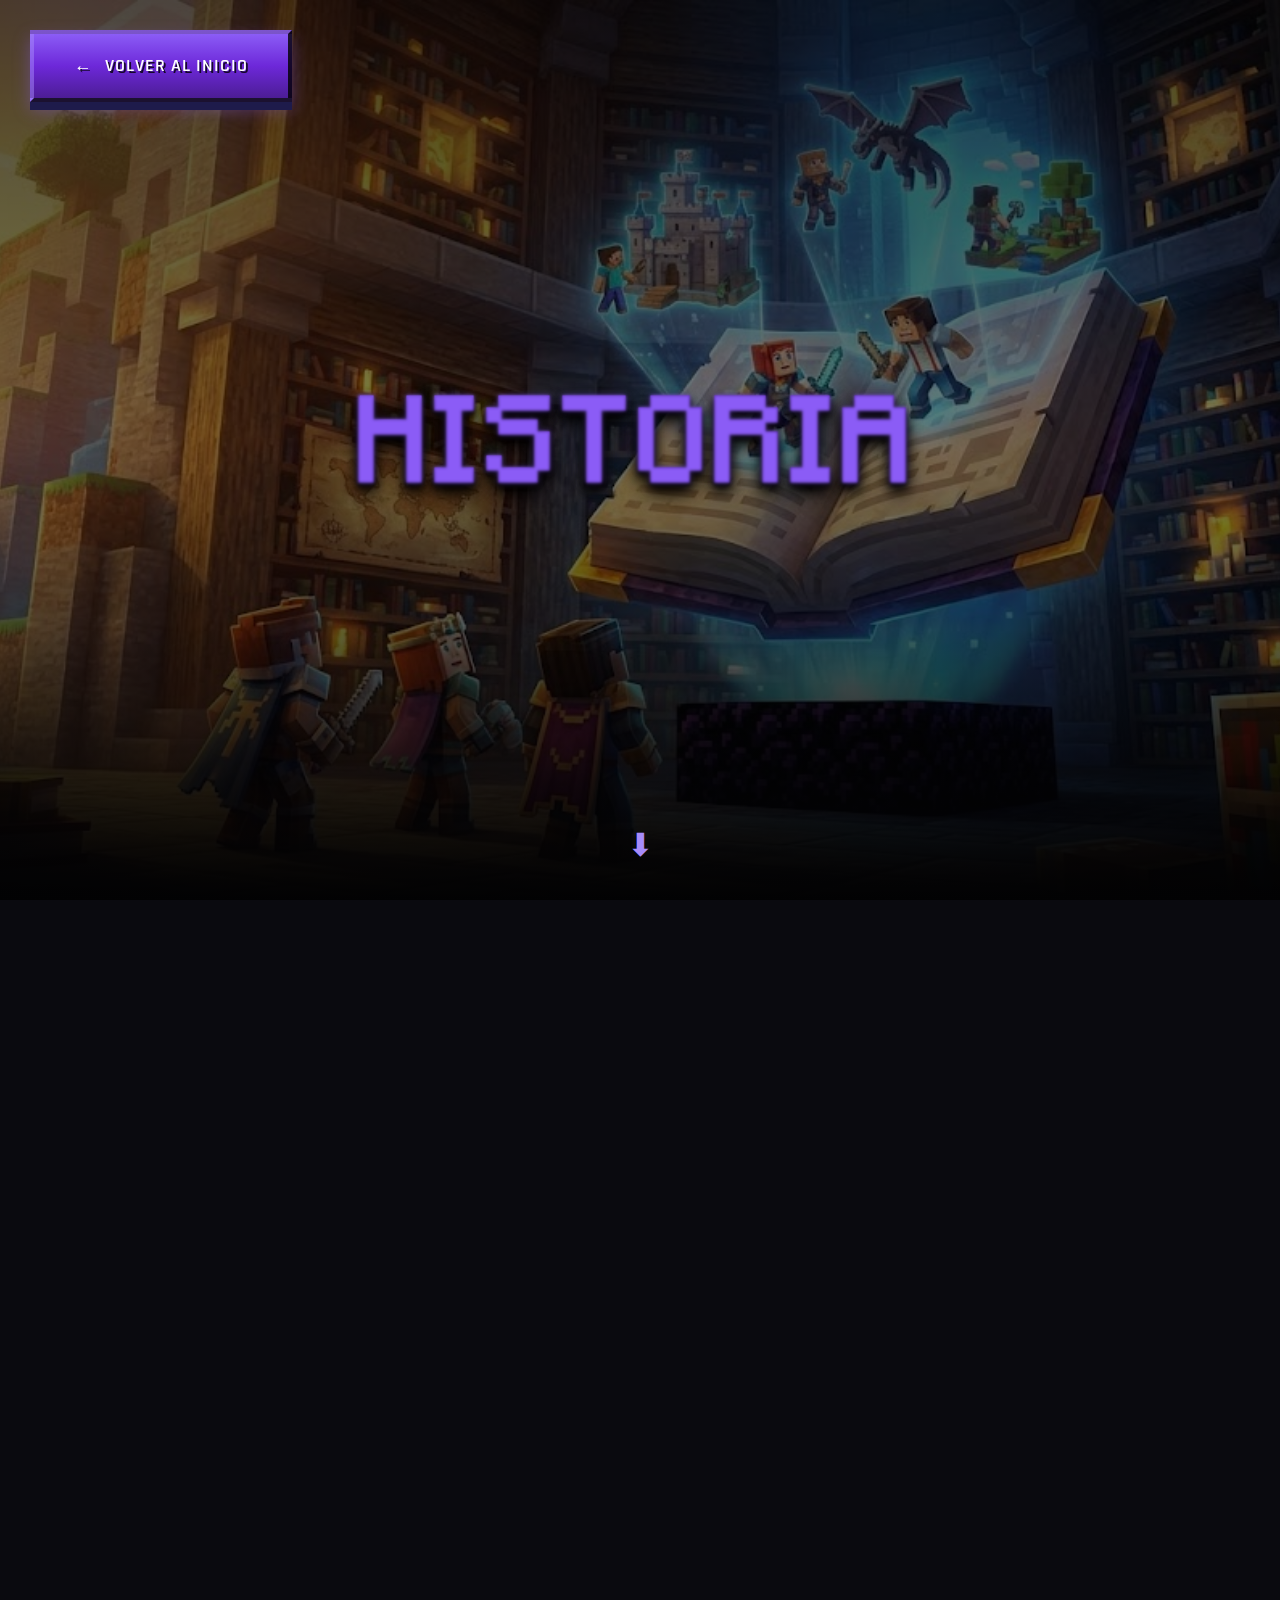
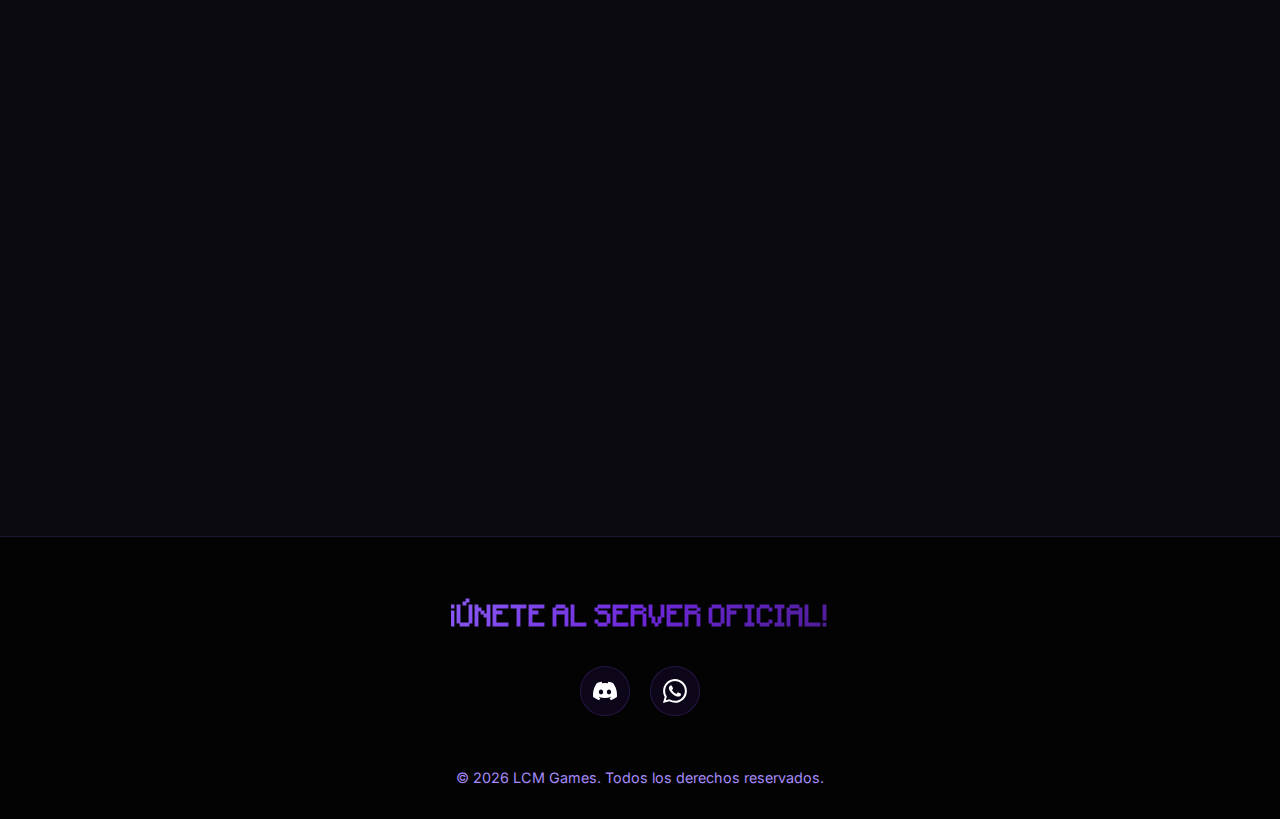
<file: historia.html>
<!DOCTYPE html>
<html lang="es">

<head>
    <meta charset="UTF-8">
    <meta name="viewport" content="width=device-width, initial-scale=1.0">
    <meta name="description"
        content="Historia de ARQUILAND - Descubre la épica historia de nuestro servidor de Minecraft">
    <title>Historia | ARQUILAND</title>
    <link rel="preconnect" href="https://fonts.googleapis.com">
    <link rel="preconnect" href="https://fonts.gstatic.com" crossorigin>
    <link
        href="https://fonts.googleapis.com/css2?family=Inter:wght@300;400;600;700;900&family=Rajdhani:wght@500;600;700&display=swap"
        rel="stylesheet">
    <link rel="stylesheet" href="assets/css/styles.css">
    <link rel="stylesheet" href="assets/css/carousel.css">
    <link rel="shortcut icon" href="favicon.ico" type="image/x-icon">
</head>

<body class="historia">
    <div class="animated-background"></div>

    <!-- Back Button -->
    <div class="back-button">
        <a href="index.html" class="btn-primary">
            <span>←</span>
            <span>Volver al Inicio</span>
        </a>
    </div>

    <!-- Hero Section -->
    <section class="hero">
        <div class="hero-background"></div>
        <div class="hero-content">
            <h1 class="hero-title">HISTORIA</h1>
        </div>
        <div class="scroll-indicator"></div>
    </section>

    <!-- Content Section -->
    <section id="historia-content">
        <div class="container">
            <div class="glass-card content-section">
                <h2 class="content-subtitle">Momentos destacados de ARQUILAND</h2>

                <!-- Carrusel de Imágenes -->
                <div class="carousel-container">
                    <div class="carousel-wrapper">
                        <!-- Slides del Carrusel -->
                        <div class="carousel-slides">

                            <!-- SLIDE 1 - EDITA AQUÍ -->
                            <div class="carousel-slide active">
                                <div class="carousel-image">
                                    <!-- IMAGEN 1: Reemplaza 'assets/img/historia1.jpg' con tu imagen -->
                                    <img src="assets/img/historia1.jpg" alt="Los Inicios">
                                </div>
                                <div class="carousel-text">
                                    <h3 class="carousel-title">Los Inicios</h3>
                                    <p class="carousel-description">
                                        <!-- TEXTO 1: Describe los inicios de ARQUILAND -->
                                        De una idea entre amigos a un mundo sin límites. Lo que comenzó como una simple
                                        charla entre amigos,
                                        ha evolucionado en algo mucho más grande. Arquiland no es solo un servidor de
                                        Minecraft; es un
                                        refugio para los que buscan la esencia pura del juego.
                                    </p>
                                </div>
                            </div>

                            <!-- SLIDE 2 - EDITA AQUÍ -->
                            <div class="carousel-slide">
                                <div class="carousel-image">
                                    <!-- IMAGEN 2: Reemplaza 'assets/img/historia2.jpg' con tu imagen -->
                                    <img src="assets/img/historia2.jpg" alt="Temporada 1">
                                </div>
                                <div class="carousel-text">
                                    <h3 class="carousel-title">Temporada 1: El Comienzo</h3>
                                    <p class="carousel-description">
                                        <!-- TEXTO 2: Describe la primera temporada -->
                                        La primera temporada de ARQUILAND marcó el inicio de una gran aventura.
                                        Los jugadores construyeron ciudades épicas, formaron alianzas y crearon
                                        historias
                                        que quedarán en la memoria del servidor para siempre.
                                    </p>
                                </div>
                            </div>

                            <!-- SLIDE 3 - EDITA AQUÍ -->
                            <div class="carousel-slide">
                                <div class="carousel-image">
                                    <!-- IMAGEN 3: Reemplaza 'assets/img/historia3.jpg' con tu imagen -->
                                    <img src="assets/img/historia3.jpg" alt="Momentos Épicos">
                                </div>
                                <div class="carousel-text">
                                    <h3 class="carousel-title">Momentos Épicos</h3>
                                    <p class="carousel-description">
                                        <!-- TEXTO 3: Describe momentos memorables -->
                                        El Gran Juicio, eventos especiales, construcciones y destrucciones monumentales
                                        hicieron de ARQUILAND un servidor único. Cada momento fue una nueva historia
                                        que los jugadores compartieron juntos.
                                    </p>
                                </div>
                            </div>

                            <!-- SLIDE 4 - EDITA AQUÍ (OPCIONAL - PUEDES AGREGAR MÁS SLIDES) -->
                            <div class="carousel-slide">
                                <div class="carousel-image">
                                    <!-- IMAGEN 4: Reemplaza 'assets/img/historia4.jpg' con tu imagen -->
                                    <img src="assets/img/historia4.jpg" alt="Temporada 2">
                                </div>
                                <div class="carousel-text">
                                    <h3 class="carousel-title">Temporada 2: El Regreso</h3>
                                    <p class="carousel-description">
                                        <!-- TEXTO 4: Describe la nueva temporada -->
                                        ARQUILAND ha regresado más fuerte que nunca. La Temporada 2 trae nuevas
                                        aventuras, nuevos desafíos y la oportunidad de crear recuerdos inolvidables
                                        en un servidor renovado.
                                    </p>
                                </div>
                            </div>

                        </div>

                        <!-- Botones de Navegación -->
                        <button class="carousel-btn carousel-btn-prev" aria-label="Anterior">
                            <svg width="24" height="24" viewBox="0 0 24 24" fill="currentColor">
                                <rect x="14" y="6" width="2" height="2" />
                                <rect x="12" y="8" width="2" height="2" />
                                <rect x="10" y="10" width="2" height="2" />
                                <rect x="12" y="12" width="2" height="2" />
                                <rect x="14" y="14" width="2" height="2" />
                            </svg>
                        </button>
                        <button class="carousel-btn carousel-btn-next" aria-label="Siguiente">
                            <svg width="24" height="24" viewBox="0 0 24 24" fill="currentColor">
                                <rect x="10" y="6" width="2" height="2" />
                                <rect x="12" y="8" width="2" height="2" />
                                <rect x="14" y="10" width="2" height="2" />
                                <rect x="12" y="12" width="2" height="2" />
                                <rect x="10" y="14" width="2" height="2" />
                            </svg>
                        </button>
                    </div>

                    <!-- Indicadores (Dots) -->
                    <div class="carousel-indicators">
                        <!-- Los indicadores se generan automáticamente con JavaScript -->
                    </div>
                </div>

            </div>
        </div>
    </section>

    <!-- Footer -->
    <footer>
        <div class="container">
            <div class="footer-content">
                <h3
                    style="font-family: 'Minecraftia', cursive; font-size: 1.5rem; background: var(--primary-gradient); -webkit-background-clip: text; -webkit-text-fill-color: transparent;">
                    ¡ÚNETE AL SERVER OFICIAL!
                </h3>
                <div class="social-links">
                    <a href="https://discord.gg/JsczsnRvwN" target="_blank" class="social-link" title="Discord"
                        aria-label="Discord">
                        <svg xmlns="http://www.w3.org/2000/svg" width="24" height="24" fill="currentColor"
                            viewBox="0 0 16 16">
                            <path
                                d="M13.545 2.907a13.227 13.227 0 0 0-3.257-1.011.05.05 0 0 0-.052.025c-.141.25-.297.577-.406.833a12.19 12.19 0 0 0-3.658 0 8.258 8.258 0 0 0-.412-.833.051.051 0 0 0-.052-.025c-1.125.194-2.22.534-3.257 1.011a.041.041 0 0 0-.021.018C.356 6.024-.213 9.047.066 12.032c.001.014.01.028.021.037a13.276 13.276 0 0 0 3.995 2.02.05.05 0 0 0 .056-.019c.308-.42.582-.863.818-1.329a.05.05 0 0 0-.01-.059.051.051 0 0 0-.018-.011 8.875 8.875 0 0 1-1.248-.595.05.05 0 0 1-.02-.066.051.051 0 0 1 .015-.019c.084-.063.168-.129.248-.195a.05.05 0 0 1 .051-.007c2.619 1.196 5.454 1.196 8.041 0a.052.052 0 0 1 .053.007c.08.066.164.132.248.195a.051.051 0 0 1-.004.085 8.254 8.254 0 0 1-1.249.594.05.05 0 0 0-.03.03.052.052 0 0 0 .003.041c.24.465.515.909.817 1.329a.05.05 0 0 0 .056.019 13.235 13.235 0 0 0 4.001-2.02.049.049 0 0 0 .021-.037c.334-3.451-.559-6.449-2.366-9.106a.034.034 0 0 0-.02-.019Zm-8.198 7.307c-.789 0-1.438-.724-1.438-1.612 0-.889.637-1.613 1.438-1.613.807 0 1.45.73 1.438 1.613 0 .888-.637 1.612-1.438 1.612Zm5.316 0c-.788 0-1.438-.724-1.438-1.612 0-.889.637-1.613 1.438-1.613.807 0 1.451.73 1.438 1.613 0 .888-.631 1.612-1.438 1.612Z" />
                        </svg>
                    </a>
                    <a href="https://chat.whatsapp.com/JjE26zH4ro2H20kMym5hJl" target="_blank" class="social-link"
                        title="WhatsApp" aria-label="WhatsApp">
                        <svg xmlns="http://www.w3.org/2000/svg" width="24" height="24" fill="currentColor"
                            viewBox="0 0 16 16">
                            <path
                                d="M13.601 2.326A7.854 7.854 0 0 0 7.994 0C3.627 0 .068 3.558.064 7.926c0 1.399.366 2.76 1.057 3.965L0 16l4.204-1.102a7.933 7.933 0 0 0 3.79.965h.004c4.368 0 7.926-3.558 7.93-7.93A7.898 7.898 0 0 0 13.6 2.326zM7.994 14.521a6.573 6.573 0 0 1-3.356-.92l-.24-.144-2.494.654.666-2.433-.156-.251a6.56 6.56 0 0 1-1.007-3.505c0-3.626 2.957-6.584 6.591-6.584a6.56 6.56 0 0 1 4.66 1.931 6.557 6.557 0 0 1 1.928 4.66c-.004 3.639-2.961 6.592-6.592 6.592zm3.615-4.934c-.197-.099-1.17-.578-1.353-.646-.182-.065-.315-.099-.445.099-.133.197-.513.646-.627.775-.114.133-.232.148-.43.05-.197-.1-.836-.308-1.592-.985-.59-.525-.985-1.175-1.103-1.372-.114-.198-.011-.304.088-.403.087-.088.197-.232.296-.346.1-.114.133-.198.198-.33.065-.134.034-.248-.015-.347-.05-.099-.445-1.076-.612-1.47-.16-.389-.323-.335-.445-.34-.114-.007-.247-.007-.38-.007a.729.729 0 0 0-.529.247c-.182.198-.691.677-.691 1.654 0 .977.71 1.916.81 2.049.098.133 1.394 2.132 3.383 2.992.47.205.84.326 1.129.418.475.152.904.129 1.246.08.38-.058 1.171-.48 1.338-.943.164-.464.164-.86.114-.943-.049-.084-.182-.133-.38-.232z" />
                        </svg>
                    </a>
                </div>
                <p class="copyright">© 2026 LCM Games. Todos los derechos reservados.</p>
            </div>
        </div>
    </footer>

    <script src="assets/js/main.js"></script>
    <script src="assets/js/carousel.js"></script>
</body>


</html>
</file>
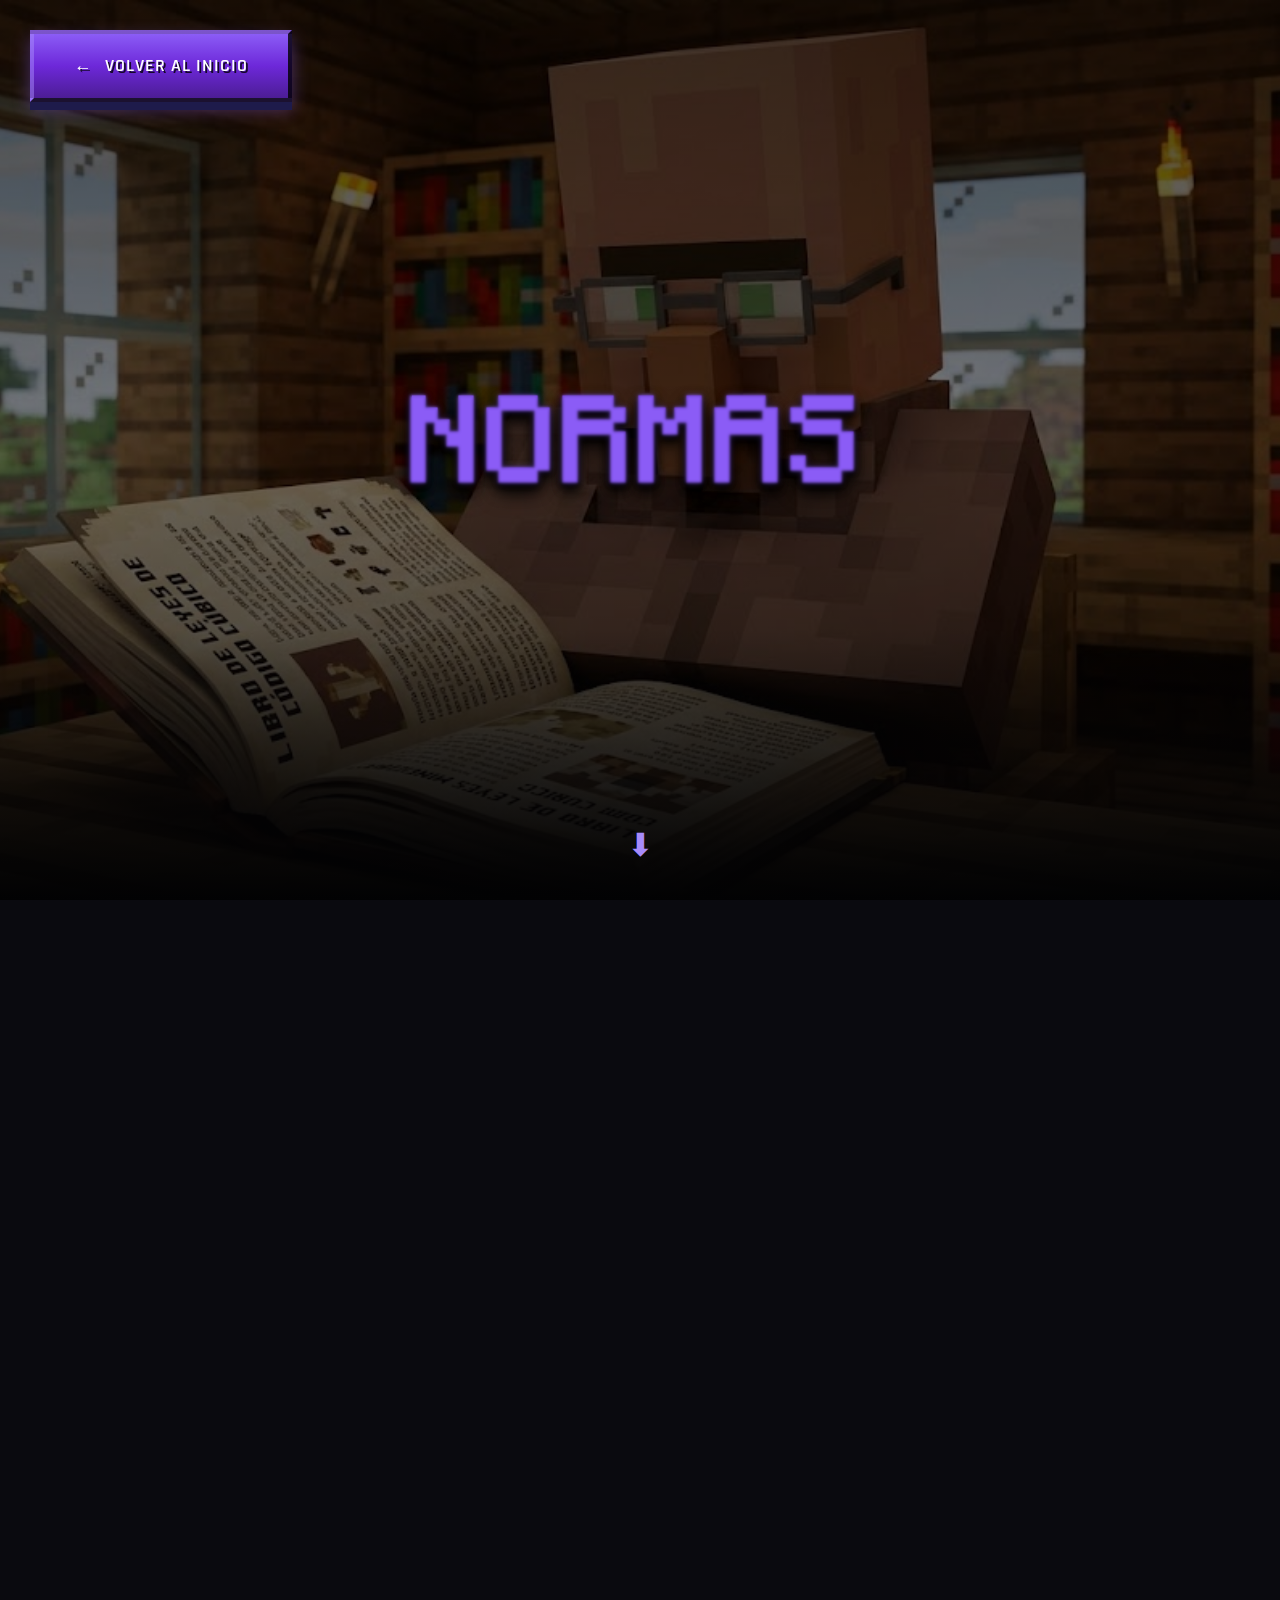
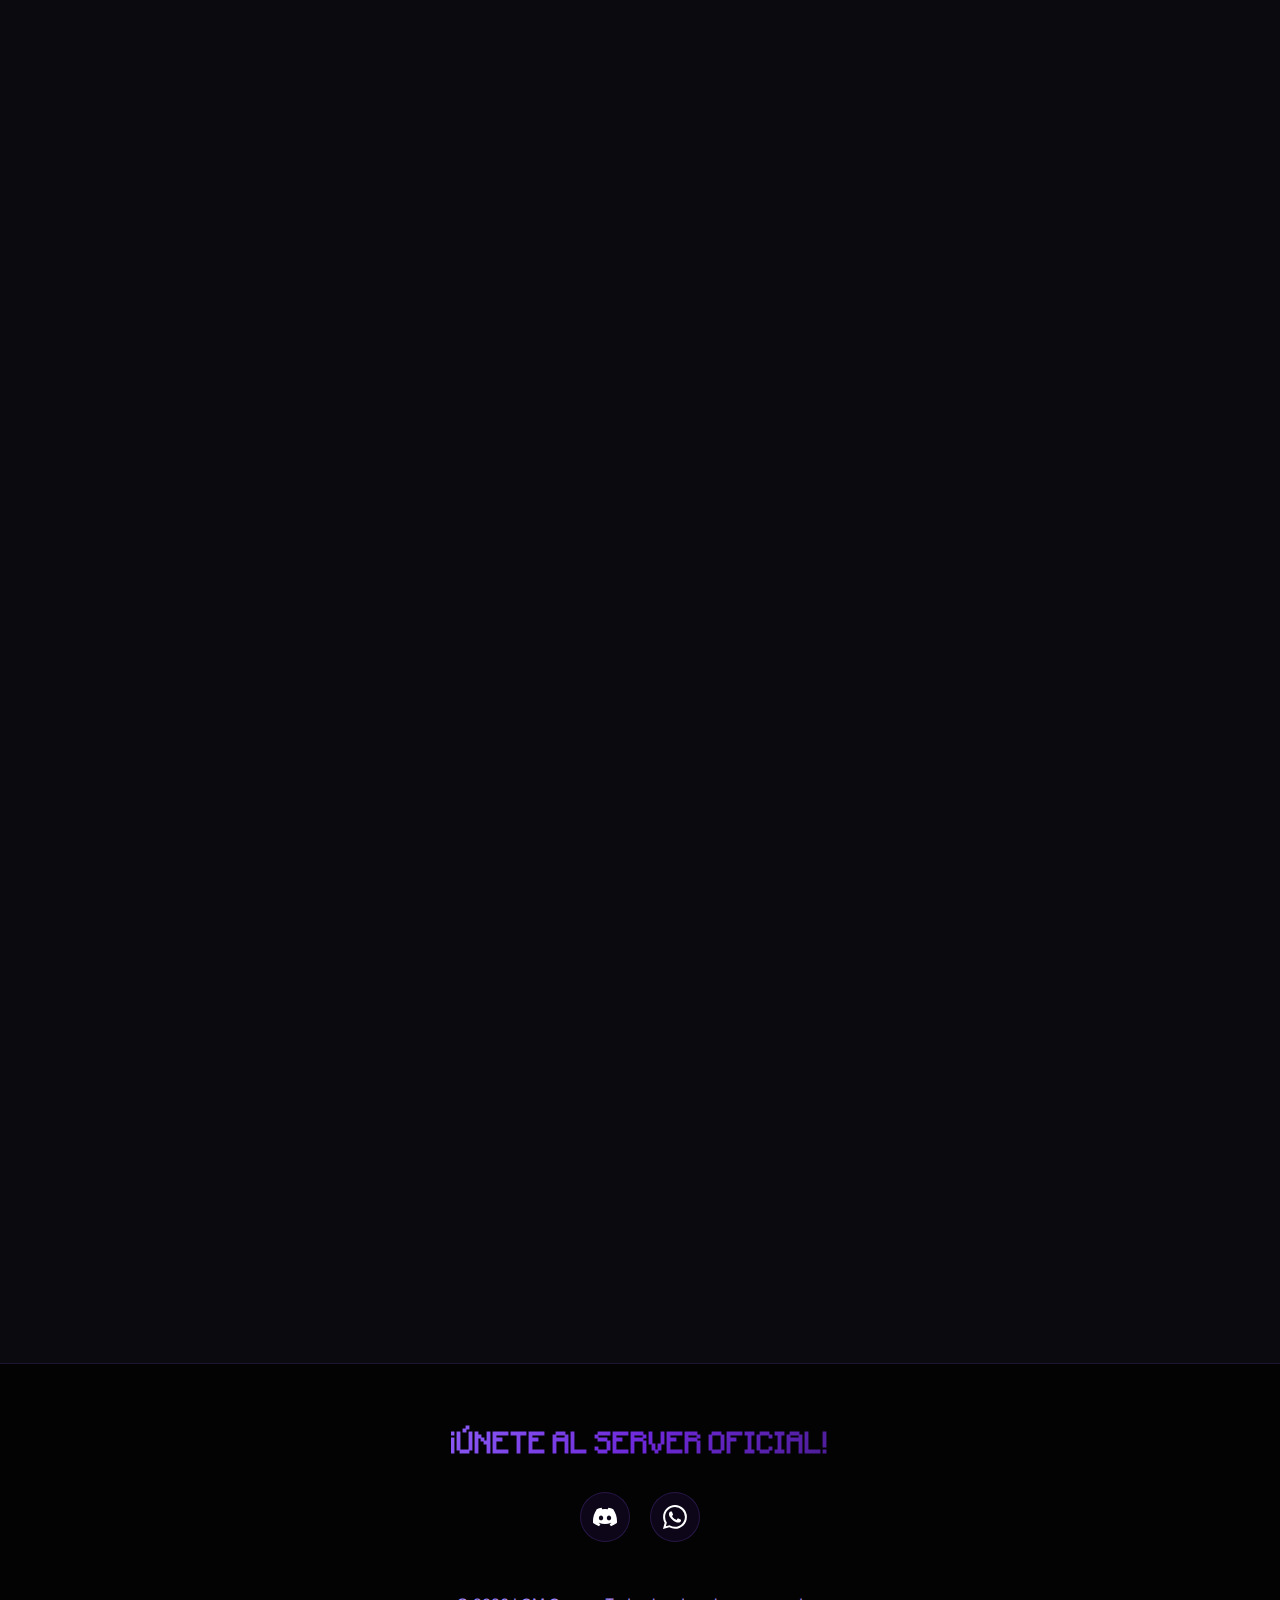
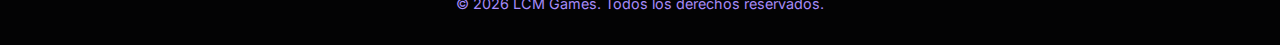
<file: normas.html>
<!DOCTYPE html>
<html lang="es">

<head>
    <meta charset="UTF-8">
    <meta name="viewport" content="width=device-width, initial-scale=1.0">
    <meta name="description" content="Normas de ARQUILAND - Reglas del servidor de Minecraft">
    <title>Normas | ARQUILAND</title>
    <link rel="preconnect" href="https://fonts.googleapis.com">
    <link rel="preconnect" href="https://fonts.gstatic.com" crossorigin>
    <link
        href="https://fonts.googleapis.com/css2?family=Inter:wght@300;400;600;700;900&family=Rajdhani:wght@500;600;700&display=swap"
        rel="stylesheet">
    <link rel="stylesheet" href="assets/css/styles.css">
    <link rel="icon" href="favicon.png" type="image/png" sizes="48x48">
</head>

<body class="normas">
    <div class="animated-background"></div>

    <!-- Back Button -->
    <div class="back-button">
        <a href="index.html" class="btn-primary">
            <span>←</span>
            <span>Volver al Inicio</span>
        </a>
    </div>

    <!-- Hero Section -->
    <section class="hero">
        <div class="hero-background"></div>
        <div class="hero-content">
            <h1 class="hero-title">NORMAS</h1>
        </div>
        <div class="scroll-indicator"></div>
    </section>

    <!-- Content Section -->
    <section id="normas-content">
        <div class="container">
            <div class="glass-card content-section">
                <p class="content-text" style="text-align: center;">
                    Para mantener ARQUILAND como un lugar divertido y seguro para todos,
                    te pedimos que sigas estas normas. El incumplimiento puede resultar en sanciones.
                </p>

                <h2 class="content-subtitle">Normas Principales</h2>

                <!-- EDITA AQUÍ: Añade, elimina o modifica las normas según necesites -->
                <ul class="rules-list">
                    <li>
                        <strong>Respeto entre jugadores:</strong> No se permite el acoso, insultos,
                        discriminación ni comportamiento tóxico hacia otros jugadores. Trata a los demás
                        como te gustaría ser tratado.
                    </li>

                    <li>
                        <strong>No hacer trampa:</strong> Está prohibido el uso de hacks, mods no permitidos,
                        X-Ray, dupes, o cualquier ventaja injusta sobre otros jugadores. Juega limpio.
                    </li>

                    <li>
                        <strong>No griefing:</strong> No destruyas, robes, o modifiques construcciones de otros
                        jugadores sin su permiso explícito. Respeta el trabajo ajeno.
                    </li>

                    <li>
                        <strong>No spam:</strong> Evita saturar el chat con mensajes repetitivos, publicidad
                        no autorizada, o mayúsculas excesivas. Mantén el chat ordenado.
                    </li>

                    <li>
                        <strong>Construcciones apropiadas:</strong> No se permiten construcciones ofensivas,
                        obscenas, o que inciten al odio. Usa tu creatividad de forma positiva.
                    </li>


                    <li>
                        <strong>Sigue las instrucciones del staff:</strong> El equipo de moderación está aquí
                        para ayudar. Respeta sus decisiones y sigue sus indicaciones en todo momento.
                    </li>


                    <!-- AÑADE MÁS NORMAS AQUÍ si es necesario -->
                    <!-- <li>
                        <strong>Título de la norma:</strong> Descripción de la norma aquí.
                    </li> -->

                </ul>

                <h2 class="content-subtitle">Sistema de Sanciones</h2>
                <p class="content-text">
                    <!-- EDITA AQUÍ: Describe tu sistema de sanciones -->
                    Las sanciones se aplican según la gravedad de la falta:
                    <br><br>
                    <strong>1. Advertencia:</strong> Primera falta leve.<br>
                    <strong>2. Kick (Expulsión temporal):</strong> Faltas leves repetidas.<br>
                    <strong>3. Ban temporal:</strong> Faltas graves o reincidencia. Duración variable según el caso.<br>
                    <strong>4. Ban permanente:</strong> Faltas muy graves, uso de hacks, o múltiples reincidencias.<br>
                    <br>
                    El staff se reserva el derecho de ajustar las sanciones según el contexto y la gravedad de cada
                    situación.
                </p>

                <h2 class="content-subtitle">Código de Convivencia</h2>
                <p class="content-text">
                    <!-- EDITA AQUÍ: Explica cómo apelar sanciones -->
                    Aquí puedes encontrar el Código de Convivencia completo:
                    <a href="assets/pdf/Codigo de Convivencia de Arquiland.pdf"
                       target="_blank" rel="noopener noreferrer" class="btn-primary">
                        <svg xmlns="http://www.w3.org/2000/svg" width="24" height="24" viewBox="0 0 24 24" fill="none" stroke="currentColor"
                             stroke-width="2" stroke-linecap="round" stroke-linejoin="round"
                             class="lucide lucide-scroll-text-icon lucide-scroll-text"><path d="M15 12h-5"/><path
                                d="M15 8h-5"/><path
                                d="M19 17V5a2 2 0 0 0-2-2H4"/><path
                                d="M8 21h12a2 2 0 0 0 2-2v-1a1 1 0 0 0-1-1H11a1 1 0 0 0-1 1v1a2 2 0 1 1-4 0V5a2 2 0 1 0-4 0v2a1 1 0 0 0 1 1h3"/>
                        </svg>
                        <span>Código de convivencia</span>
                    </a>
                </p>
                <h2 class="content-subtitle">Apelaciones</h2>
                <p class="content-text">
                    <!-- EDITA AQUÍ: Explica cómo apelar sanciones -->
                    Si crees que recibiste una sanción injusta, puedes apelar a través de nuestro Discord oficial.
                    Abre un ticket en el canal correspondiente y explica tu situación de manera respetuosa.
                    El staff revisará tu caso en un plazo máximo de 48 horas.
                </p>

                <div style="text-align: center; margin-top: 50px;">
                    <p class="content-text">
                        <strong>¿Listo para jugar siguiendo las reglas?</strong>
                    </p>
                </div>
            </div>
        </div>
    </section>

    <!-- Footer -->
    <footer>
        <div class="container">
            <div class="footer-content">
                <h3
                    style="font-family: 'Minecraftia', cursive; font-size: 1.5rem; background: var(--primary-gradient); -webkit-background-clip: text; -webkit-text-fill-color: transparent;">
                    ¡ÚNETE AL SERVER OFICIAL!
                </h3>
                <div class="social-links">
                    <a href="https://discord.gg/JsczsnRvwN" target="_blank" class="social-link" title="Discord"
                        aria-label="Discord">
                        <svg xmlns="http://www.w3.org/2000/svg" width="24" height="24" fill="currentColor"
                            viewBox="0 0 16 16">
                            <path
                                d="M13.545 2.907a13.227 13.227 0 0 0-3.257-1.011.05.05 0 0 0-.052.025c-.141.25-.297.577-.406.833a12.19 12.19 0 0 0-3.658 0 8.258 8.258 0 0 0-.412-.833.051.051 0 0 0-.052-.025c-1.125.194-2.22.534-3.257 1.011a.041.041 0 0 0-.021.018C.356 6.024-.213 9.047.066 12.032c.001.014.01.028.021.037a13.276 13.276 0 0 0 3.995 2.02.05.05 0 0 0 .056-.019c.308-.42.582-.863.818-1.329a.05.05 0 0 0-.01-.059.051.051 0 0 0-.018-.011 8.875 8.875 0 0 1-1.248-.595.05.05 0 0 1-.02-.066.051.051 0 0 1 .015-.019c.084-.063.168-.129.248-.195a.05.05 0 0 1 .051-.007c2.619 1.196 5.454 1.196 8.041 0a.052.052 0 0 1 .053.007c.08.066.164.132.248.195a.051.051 0 0 1-.004.085 8.254 8.254 0 0 1-1.249.594.05.05 0 0 0-.03.03.052.052 0 0 0 .003.041c.24.465.515.909.817 1.329a.05.05 0 0 0 .056.019 13.235 13.235 0 0 0 4.001-2.02.049.049 0 0 0 .021-.037c.334-3.451-.559-6.449-2.366-9.106a.034.034 0 0 0-.02-.019Zm-8.198 7.307c-.789 0-1.438-.724-1.438-1.612 0-.889.637-1.613 1.438-1.613.807 0 1.45.73 1.438 1.613 0 .888-.637 1.612-1.438 1.612Zm5.316 0c-.788 0-1.438-.724-1.438-1.612 0-.889.637-1.613 1.438-1.613.807 0 1.451.73 1.438 1.613 0 .888-.631 1.612-1.438 1.612Z" />
                        </svg>
                    </a>
                    <a href="https://chat.whatsapp.com/JjE26zH4ro2H20kMym5hJl" target="_blank" class="social-link"
                        title="WhatsApp" aria-label="WhatsApp">
                        <svg xmlns="http://www.w3.org/2000/svg" width="24" height="24" fill="currentColor"
                            viewBox="0 0 16 16">
                            <path
                                d="M13.601 2.326A7.854 7.854 0 0 0 7.994 0C3.627 0 .068 3.558.064 7.926c0 1.399.366 2.76 1.057 3.965L0 16l4.204-1.102a7.933 7.933 0 0 0 3.79.965h.004c4.368 0 7.926-3.558 7.93-7.93A7.898 7.898 0 0 0 13.6 2.326zM7.994 14.521a6.573 6.573 0 0 1-3.356-.92l-.24-.144-2.494.654.666-2.433-.156-.251a6.56 6.56 0 0 1-1.007-3.505c0-3.626 2.957-6.584 6.591-6.584a6.56 6.56 0 0 1 4.66 1.931 6.557 6.557 0 0 1 1.928 4.66c-.004 3.639-2.961 6.592-6.592 6.592zm3.615-4.934c-.197-.099-1.17-.578-1.353-.646-.182-.065-.315-.099-.445.099-.133.197-.513.646-.627.775-.114.133-.232.148-.43.05-.197-.1-.836-.308-1.592-.985-.59-.525-.985-1.175-1.103-1.372-.114-.198-.011-.304.088-.403.087-.088.197-.232.296-.346.1-.114.133-.198.198-.33.065-.134.034-.248-.015-.347-.05-.099-.445-1.076-.612-1.47-.16-.389-.323-.335-.445-.34-.114-.007-.247-.007-.38-.007a.729.729 0 0 0-.529.247c-.182.198-.691.677-.691 1.654 0 .977.71 1.916.81 2.049.098.133 1.394 2.132 3.383 2.992.47.205.84.326 1.129.418.475.152.904.129 1.246.08.38-.058 1.171-.48 1.338-.943.164-.464.164-.86.114-.943-.049-.084-.182-.133-.38-.232z" />
                        </svg>
                    </a>
                </div>
                <p class="copyright">© 2026 LCM Games. Todos los derechos reservados.</p>
            </div>
        </div>
    </footer>

    <script src="assets/js/main.js"></script>
</body>

</html>
</file>
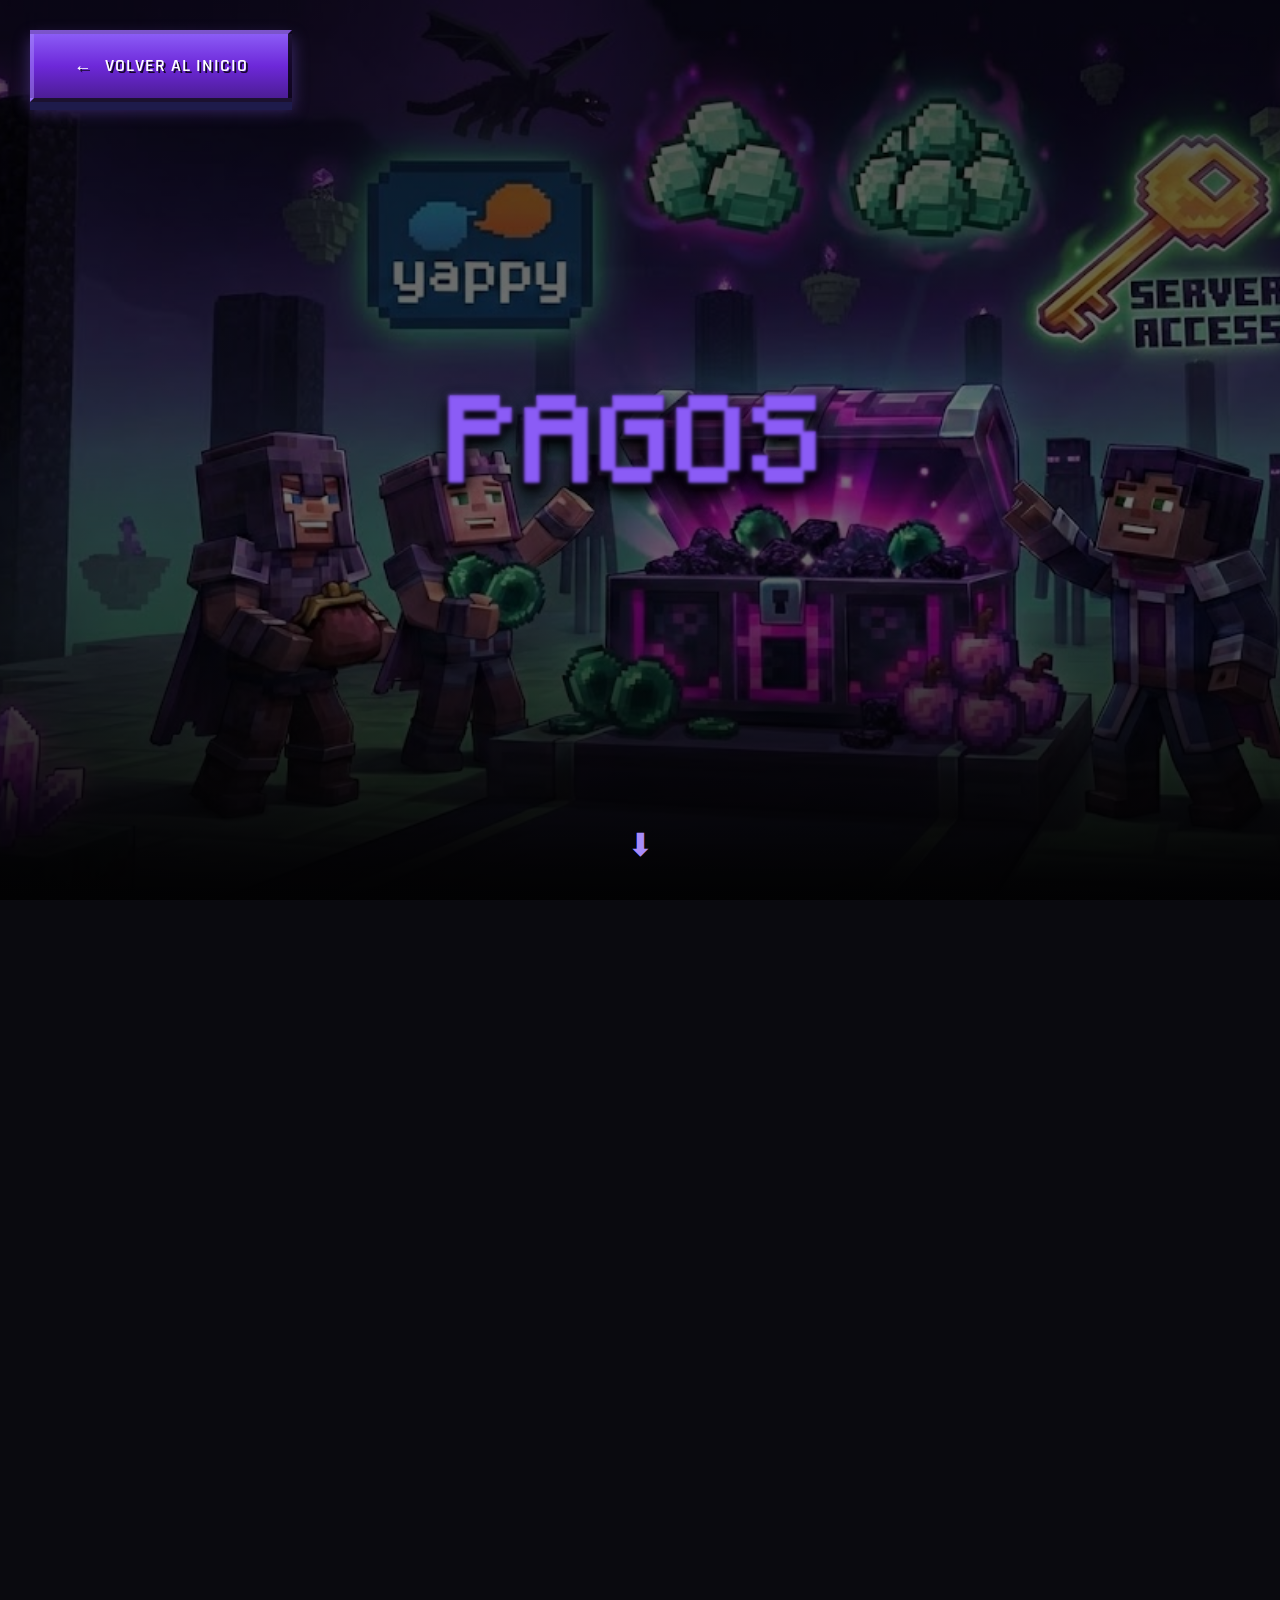
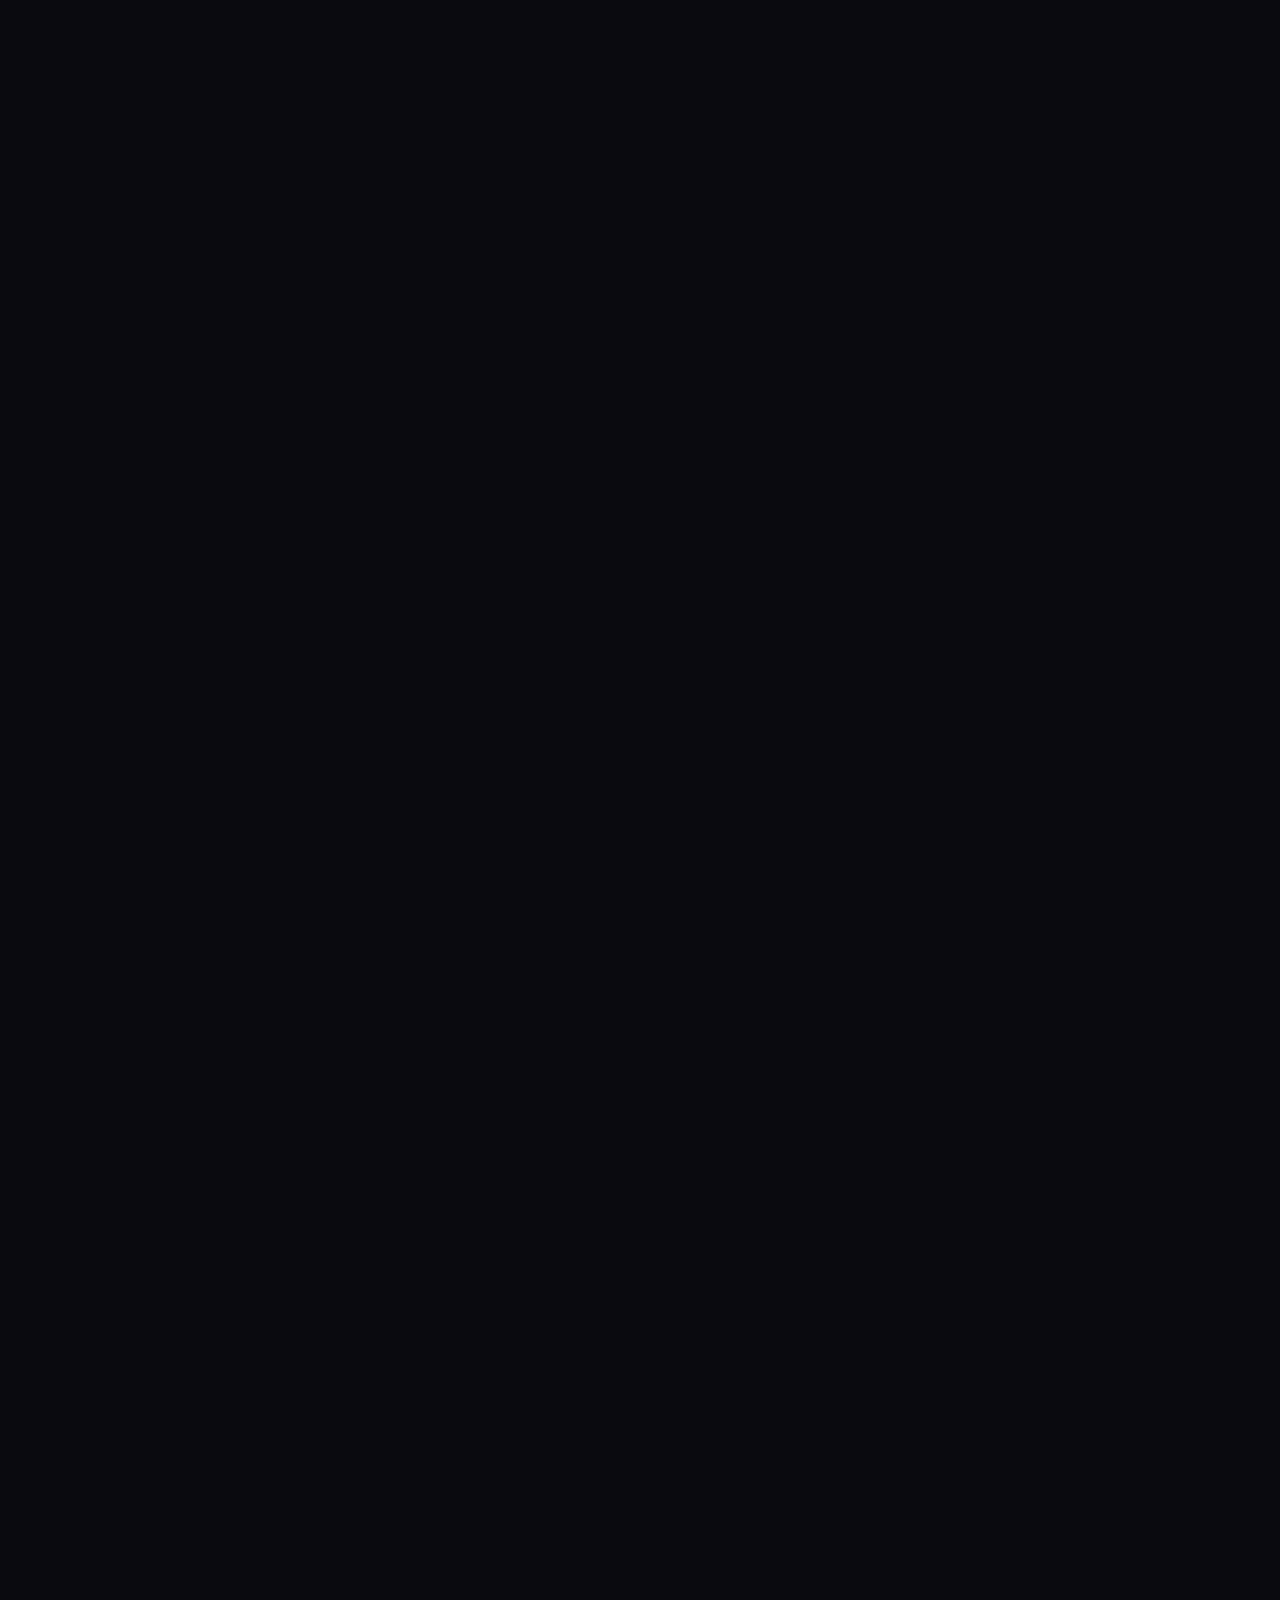
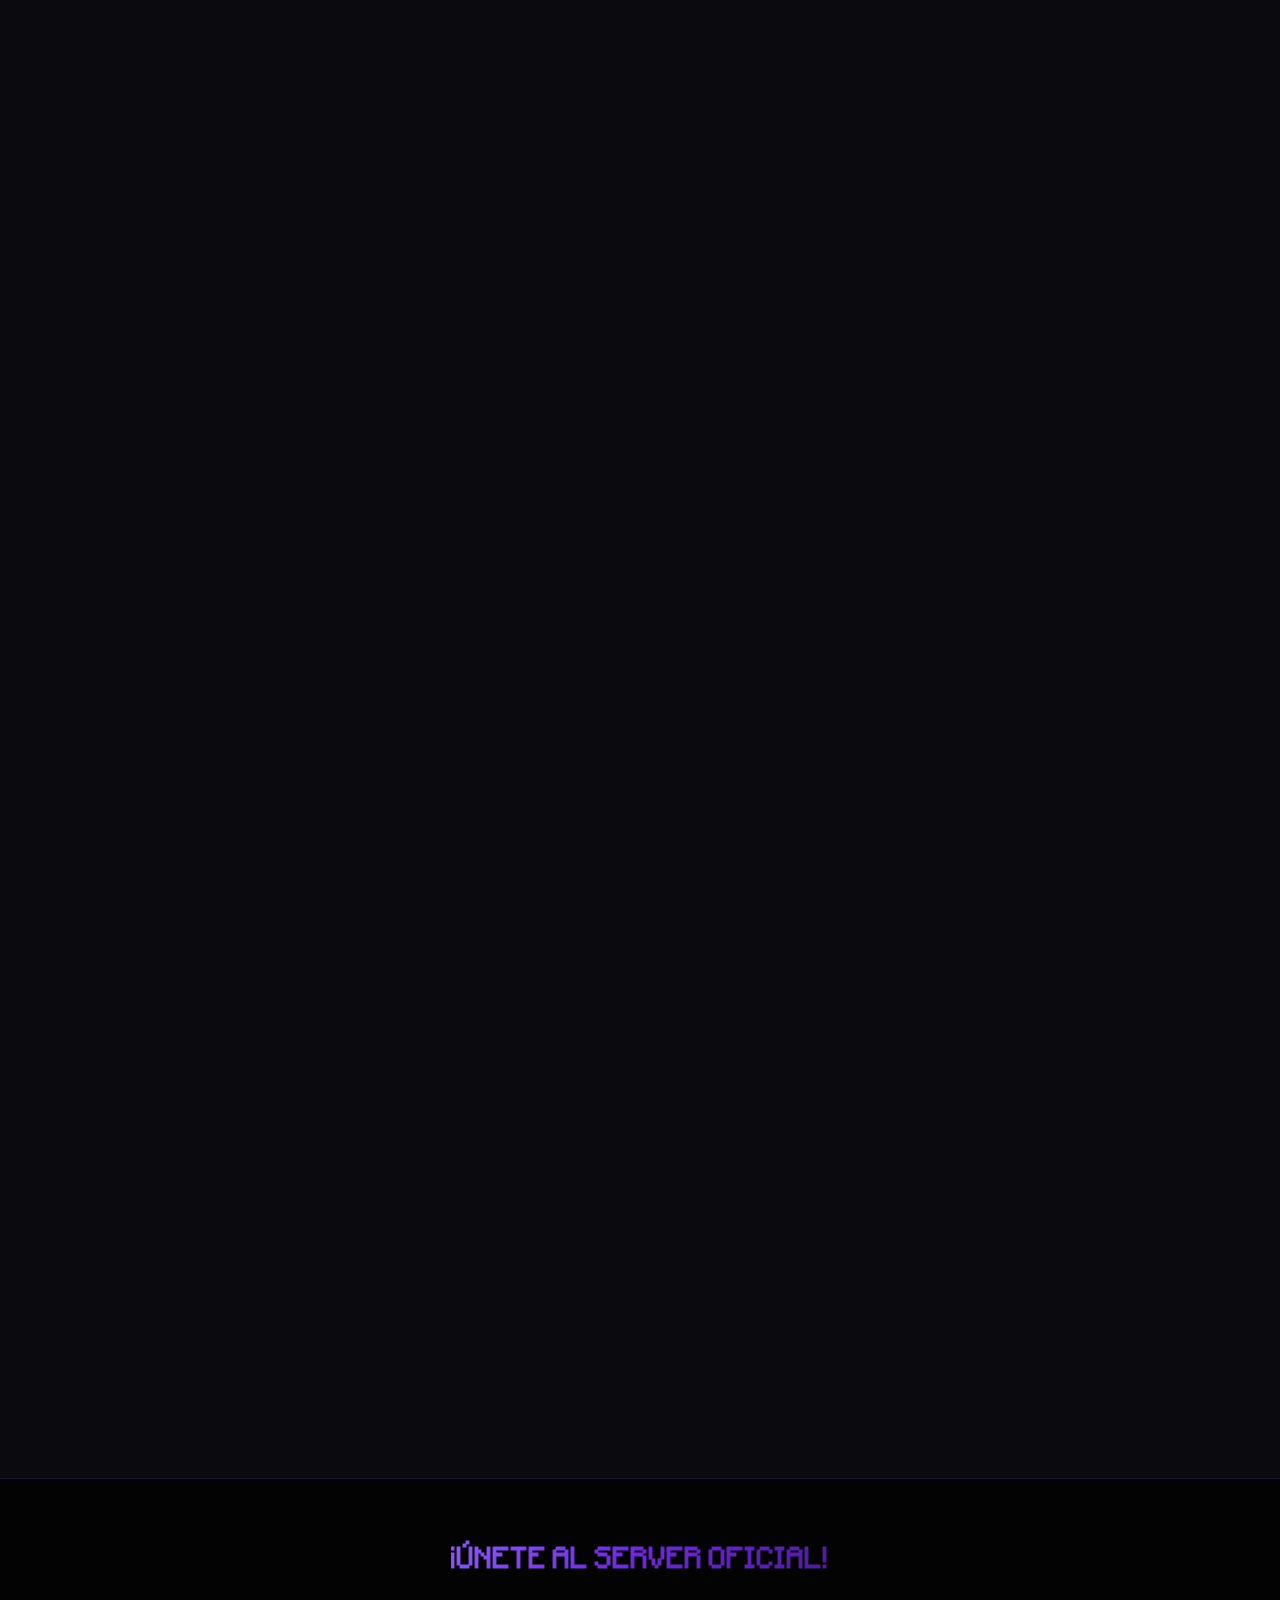
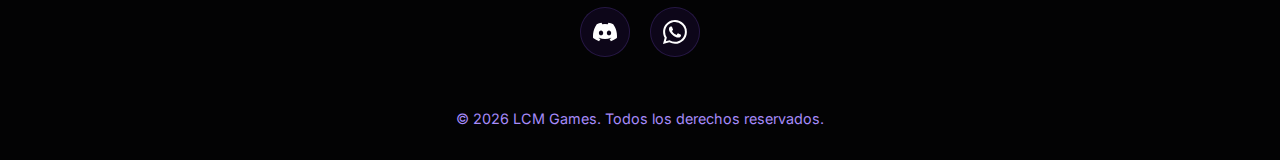
<file: pagos.html>
<!DOCTYPE html>
<html lang="es">

<head>
    <meta charset="UTF-8">
    <meta name="viewport" content="width=device-width, initial-scale=1.0">
    <meta name="description" content="Métodos de Pago - ARQUILAND">
    <title>Métodos de Pago | ARQUILAND</title>
    <link rel="preconnect" href="https://fonts.googleapis.com">
    <link rel="preconnect" href="https://fonts.gstatic.com" crossorigin>
    <link
        href="https://fonts.googleapis.com/css2?family=Inter:wght@300;400;600;700;900&family=Rajdhani:wght@500;600;700&display=swap"
        rel="stylesheet">
    <link rel="stylesheet" href="assets/css/styles.css">
    <link rel="shortcut icon" href="favicon.ico" type="image/x-icon">
</head>

<body class="pagos">
    <div class="animated-background"></div>

    <!-- Back Button -->
    <div class="back-button">
        <a href="index.html" class="btn-primary">
            <span>←</span>
            <span>Volver al Inicio</span>
        </a>
    </div>

    <!-- Hero Section -->
    <section class="hero">
        <div class="hero-background"></div>
        <div class="hero-content">
            <h1 class="hero-title">PAGOS</h1>
        </div>
        <div class="scroll-indicator"></div>
    </section>

    <!-- Payment Info Section -->
    <section id="payment-content">
        <div class="container">
            <div class="glass-card content-section">

                <!-- Intro -->
                <div class="payment-intro">
                    <h2 class="content-subtitle"> Acceso Premium</h2>
                    <p class="content-text" style="text-align: center;">
                        Para acceder al servidor ARQUILAND, se requiere una suscripción mediante <strong>Yappy</strong>,
                        el método de pago oficial de Panamá. El pago es único y te garantiza acceso completo
                        a todas las funciones del servidor.
                    </p>
                </div>

                <!-- Payment Methods -->
                <div class="payment-methods">
                    <h2 class="content-subtitle">Métodos de Pago</h2>

                    <!-- Yappy QR Method -->
                    <div class="payment-option">
                        <div class="payment-icon">📱</div>
                        <h3 class="payment-method-title">Opción 1: Pago con Código QR</h3>
                        <p class="content-text">
                            Escanea el siguiente código QR desde tu aplicación <strong>Yappy</strong>
                            y completa el pago de forma rápida y segura.
                        </p>

                        <!-- QR Code Placeholder -->
                        <div class="qr-container">
                            <div class="qr-placeholder">
                                <!-- EDITA AQUÍ: Reemplaza este div con tu imagen del QR -->
                                <small style="color: var(--text-secondary); margin-top: 10px; display: block;">
                                    <br>
                                    <img src="assets/img/yappy.jpeg" alt="QR Yappy"
                                        style="width:100%;max-width:350px;border-radius:15px">
                                </small>
                            </div>
                        </div>
                    </div>

                    <!-- Manual Transfer Method -->
                    <div class="payment-option">
                        <div class="payment-icon">💳</div>
                        <h3 class="payment-method-title">Opción 2: Transferencia Manual</h3>
                        <p class="content-text">
                            Si prefieres realizar la transferencia manualmente, envía el pago a través de
                            <strong>Yappy</strong> al siguiente número:
                        </p>

                        <!-- Phone Number Display -->
                        <div class="phone-number-container">
                            <div class="phone-number-box">
                                <span class="phone-label">Número Yappy:</span>
                                <!-- EDITA AQUÍ: Coloca tu número de teléfono -->
                                <span class="phone-number">+507 6076-2938</span>
                            </div>
                            <p class="content-text" style="margin-top: 20px; font-size: 0.95rem;">
                                <strong>Importante:</strong> Después de realizar el pago, envía el
                                comprobante a través de nuestro Grupo de WhatsApp oficial para activar tu acceso.
                            </p>
                        </div>
                    </div>
                </div>

                <!-- Pricing Section -->
                <div class="pricing-section">
                    <h2 class="content-subtitle"> Precio de Acceso</h2>
                    <div class="price-card">
                        <div class="price-amount">
                            <!-- EDITA AQUÍ: Coloca tu precio -->

                            <span class="amount">$ 4.50</span>
                            <span class="period">USD/mes</span>
                        </div>
                        <p class="price-description">
                            Pago mensual • Acceso al servidor • Todas las funciones incluidas
                        </p>
                    </div>
                </div>

                <!-- Instructions -->
                <div class="payment-instructions">
                    <h2 class="content-subtitle">Instrucciones</h2>
                    <ol class="instructions-list">
                        <li>Realiza el pago mediante <strong>Yappy</strong> usando el QR o el número proporcionado</li>
                        <li>Guarda el comprobante de pago que genera la aplicación</li>
                        <li>Únete a nuestro servidor de <a href="https://discord.gg/JsczsnRvwN" target="_blank"
                                style="color: #5865F2; text-decoration: underline;">Discord</a> y a nuestro grupo de
                            <a href="https://chat.whatsapp.com/JjE26zH4ro2H20kMym5hJl" target="_blank"
                                style="color: #5865F2; text-decoration: underline;">WhatsApp</a>
                        </li>
                        <li>Envía el comprobante en el grupo de WhatsApp</li>
                        <li>Espera la confirmación del staff (generalmente menos de 1 hora)</li>
                        <li>¡Recibe tu whitelist y comienza a jugar!</li>
                    </ol>
                </div>

                <!-- FAQ -->
                <div class="payment-faq">
                    <h2 class="content-subtitle"> Preguntas Frecuentes</h2>

                    <div class="faq-item">
                        <strong>¿El pago es único o mensual?</strong>
                        <p>El pago es mensual. Una vez que pagas, tienes acceso al servidor por un mes.</p>
                    </div>

                    <div class="faq-item">
                        <strong>¿Cuánto tarda en activarse mi acceso?</strong>
                        <p>Normalmente procesamos los pagos en menos de 1 hora.
                        </p>
                    </div>

                    <div class="faq-item">
                        <strong>¿Qué hago si tengo problemas con el pago?</strong>
                        <p>Contacta con el staff en Discord o WhatsApp. Estamos disponibles para ayudarte con cualquier
                            problema.
                        </p>
                    </div>
                </div>

                <!-- CTA -->
    </section>

    <!-- Footer -->
    <footer>
        <div class="container">
            <div class="footer-content">
                <h3
                    style="font-family: 'Minecraftia', cursive; font-size: 1.5rem; background: var(--primary-gradient); -webkit-background-clip: text; -webkit-text-fill-color: transparent;">
                    ¡ÚNETE AL SERVER OFICIAL!
                </h3>
                <div class="social-links">
                    <a href="https://discord.gg/JsczsnRvwN" target="_blank" class="social-link" title="Discord"
                        aria-label="Discord">
                        <svg xmlns="http://www.w3.org/2000/svg" width="24" height="24" fill="currentColor"
                            viewBox="0 0 16 16">
                            <path
                                d="M13.545 2.907a13.227 13.227 0 0 0-3.257-1.011.05.05 0 0 0-.052.025c-.141.25-.297.577-.406.833a12.19 12.19 0 0 0-3.658 0 8.258 8.258 0 0 0-.412-.833.051.051 0 0 0-.052-.025c-1.125.194-2.22.534-3.257 1.011a.041.041 0 0 0-.021.018C.356 6.024-.213 9.047.066 12.032c.001.014.01.028.021.037a13.276 13.276 0 0 0 3.995 2.02.05.05 0 0 0 .056-.019c.308-.42.582-.863.818-1.329a.05.05 0 0 0-.01-.059.051.051 0 0 0-.018-.011 8.875 8.875 0 0 1-1.248-.595.05.05 0 0 1-.02-.066.051.051 0 0 1 .015-.019c.084-.063.168-.129.248-.195a.05.05 0 0 1 .051-.007c2.619 1.196 5.454 1.196 8.041 0a.052.052 0 0 1 .053.007c.08.066.164.132.248.195a.051.051 0 0 1-.004.085 8.254 8.254 0 0 1-1.249.594.05.05 0 0 0-.03.03.052.052 0 0 0 .003.041c.24.465.515.909.817 1.329a.05.05 0 0 0 .056.019 13.235 13.235 0 0 0 4.001-2.02.049.049 0 0 0 .021-.037c.334-3.451-.559-6.449-2.366-9.106a.034.034 0 0 0-.02-.019Zm-8.198 7.307c-.789 0-1.438-.724-1.438-1.612 0-.889.637-1.613 1.438-1.613.807 0 1.45.73 1.438 1.613 0 .888-.637 1.612-1.438 1.612Zm5.316 0c-.788 0-1.438-.724-1.438-1.612 0-.889.637-1.613 1.438-1.613.807 0 1.451.73 1.438 1.613 0 .888-.631 1.612-1.438 1.612Z" />
                        </svg>
                    </a>
                    <a href="https://chat.whatsapp.com/JjE26zH4ro2H20kMym5hJl" target="_blank" class="social-link"
                        title="WhatsApp" aria-label="WhatsApp">
                        <svg xmlns="http://www.w3.org/2000/svg" width="24" height="24" fill="currentColor"
                            viewBox="0 0 16 16">
                            <path
                                d="M13.601 2.326A7.854 7.854 0 0 0 7.994 0C3.627 0 .068 3.558.064 7.926c0 1.399.366 2.76 1.057 3.965L0 16l4.204-1.102a7.933 7.933 0 0 0 3.79.965h.004c4.368 0 7.926-3.558 7.93-7.93A7.898 7.898 0 0 0 13.6 2.326zM7.994 14.521a6.573 6.573 0 0 1-3.356-.92l-.24-.144-2.494.654.666-2.433-.156-.251a6.56 6.56 0 0 1-1.007-3.505c0-3.626 2.957-6.584 6.591-6.584a6.56 6.56 0 0 1 4.66 1.931 6.557 6.557 0 0 1 1.928 4.66c-.004 3.639-2.961 6.592-6.592 6.592zm3.615-4.934c-.197-.099-1.17-.578-1.353-.646-.182-.065-.315-.099-.445.099-.133.197-.513.646-.627.775-.114.133-.232.148-.43.05-.197-.1-.836-.308-1.592-.985-.59-.525-.985-1.175-1.103-1.372-.114-.198-.011-.304.088-.403.087-.088.197-.232.296-.346.1-.114.133-.198.198-.33.065-.134.034-.248-.015-.347-.05-.099-.445-1.076-.612-1.47-.16-.389-.323-.335-.445-.34-.114-.007-.247-.007-.38-.007a.729.729 0 0 0-.529.247c-.182.198-.691.677-.691 1.654 0 .977.71 1.916.81 2.049.098.133 1.394 2.132 3.383 2.992.47.205.84.326 1.129.418.475.152.904.129 1.246.08.38-.058 1.171-.48 1.338-.943.164-.464.164-.86.114-.943-.049-.084-.182-.133-.38-.232z" />
                        </svg>
                    </a>
                </div>
                <p class="copyright">© 2026 LCM Games. Todos los derechos reservados.</p>
            </div>
        </div>
    </footer>

    <script src="assets/js/main.js"></script>
</body>

</html>
</file>
<file: assets/css/styles.css>
/* Custom Font - Minecraftia */
@font-face {
    font-family: 'Minecraftia';
    src: url('../fonts/minecraftia/Minecraftia-Regular.ttf') format('truetype');
    font-weight: normal;
    font-style: normal;
}

* {
    margin: 0;
    padding: 0;
    box-sizing: border-box;
}

:root {
    /* Minecraft End Theme - Mysterious and Dark */
    --primary-gradient: linear-gradient(135deg, #8b5cf6 0%, #6d28d9 50%, #4c1d95 100%);
    --secondary-gradient: linear-gradient(135deg, #06b6d4 0%, #0891b2 50%, #0e7490 100%);
    --ender-cyan: #00ffff;
    --dragon-gold: #fbbf24;
    --end-purple: #6d28d9;
    --obsidian-black: #0a0a0f;
    --void-black: #030304;
    --dark-bg: #0a0a0f;
    --darker-bg: #030304;
    --glass-bg: rgba(109, 40, 217, 0.1);
    --glass-border: rgba(139, 92, 246, 0.2);
    --text-primary: #e0e0ff;
    --text-secondary: #a78bfa;
    --glow-cyan: rgba(0, 255, 255, 0.3);
    --glow-purple: rgba(139, 92, 246, 0.4);
}

body {
    font-family: 'Inter', sans-serif;
    background: var(--dark-bg);
    color: var(--text-primary);
    overflow-x: hidden;
    line-height: 1.6;
}

/* Animated Background */
.animated-background {
    position: fixed;
    top: 0;
    left: 0;
    width: 100%;
    height: 100%;
    z-index: -1;
    background: linear-gradient(to bottom, var(--darker-bg) 0%, var(--dark-bg) 100%);
}

.animated-background::before {
    content: '';
    position: absolute;
    top: 0;
    left: 0;
    width: 100%;
    height: 100%;
    background:
        radial-gradient(circle at 20% 50%, rgba(139, 92, 246, 0.2) 0%, transparent 50%),
        radial-gradient(circle at 80% 80%, rgba(0, 255, 255, 0.15) 0%, transparent 50%);
    animation: pulse 15s ease-in-out infinite;
}

@keyframes pulse {

    0%,
    100% {
        opacity: 0.5;
    }

    50% {
        opacity: 1;
    }
}

/* Container */
.container {
    max-width: 1200px;
    margin: 0 auto;
    padding: 0 20px;
}

/* Glass Card */
.glass-card {
    background: var(--glass-bg);
    backdrop-filter: blur(20px);
    -webkit-backdrop-filter: blur(20px);
    border: 1px solid var(--glass-border);
    border-radius: 20px;
    padding: 40px;
    transition: all 0.3s ease;
}

.glass-card:hover {
    transform: translateY(-5px);
    border-color: rgba(139, 92, 246, 0.4);
    box-shadow: 0 20px 60px rgba(139, 92, 246, 0.4), 0 0 30px rgba(0, 255, 255, 0.2);
}

/* Hero Section */
.hero {
    position: relative;
    min-height: 100vh;
    display: flex;
    align-items: center;
    justify-content: center;
    text-align: center;
    overflow: hidden;
}

.hero-background {
    position: absolute;
    top: 0;
    left: 0;
    width: 100%;
    height: 100%;
    background-image: url('../img/background.png');
    background-size: cover;
    background-position: center;
    z-index: -1;
}

.hero-background::before {
    content: '';
    position: absolute;
    top: 0;
    left: 0;
    width: 100%;
    height: 100%;
    background: linear-gradient(180deg,
            rgba(0, 0, 0, 0.7) 0%,
            rgba(0, 0, 0, 0.5) 50%,
            rgba(0, 0, 0, 0.8) 100%);
    z-index: 1;
}

.hero-background::after {
    content: '';
    position: absolute;
    bottom: 0;
    left: 0;
    width: 100%;
    height: 30%;
    background: linear-gradient(to top, var(--dark-bg), transparent);
}

.hero-content {
    z-index: 10;
    animation: fadeInUp 1s ease-out;
}

@keyframes fadeInUp {
    from {
        opacity: 0;
        transform: translateY(30px);
    }

    to {
        opacity: 1;
        transform: translateY(0);
    }
}

.hero-title {
    font-family: 'Minecraftia', cursive;
    font-size: clamp(2.5rem, 8vw, 6rem);
    background: var(--primary-gradient);
    -webkit-background-clip: text;
    -webkit-text-fill-color: transparent;
    background-clip: text;
    margin-bottom: 20px;
    animation: glow 2s ease-in-out infinite alternate;
    text-shadow:
        0 0 3px rgba(139, 92, 246, 1),
        0 0 6px rgba(139, 92, 246, 0.5),
        0 3px 5px rgba(0, 0, 0, 1),
        0 5px 10px rgba(0, 0, 0, 0.9),
        0 8px 15px rgba(0, 0, 0, 0.8),
        0 12px 20px rgba(0, 0, 0, 0.6);
    position: relative;
    letter-spacing: 4px;
}

@keyframes glow {

    0%,
    100% {
        filter: brightness(1);
    }

    50% {
        filter: brightness(1.3);
    }
}

.hero-subtitle {
    font-size: clamp(1.2rem, 3vw, 2rem);
    font-weight: 500;
    margin-bottom: 40px;
    color: var(--text-secondary);
    letter-spacing: 2px;
}

/* Navigation Buttons */
.nav-buttons {
    display: flex;
    gap: 20px;
    justify-content: center;
    flex-wrap: wrap;
    margin-top: 30px;
}

/* Button Styles - Minecraft Style */
.btn-primary,
.btn-secondary {
    position: relative;
    display: inline-flex;
    align-items: center;
    gap: 12px;
    padding: 18px 40px;
    font-size: 1.1rem;
    font-weight: 600;
    font-family: 'Rajdhani', sans-serif;
    color: white;
    background: linear-gradient(180deg, #8b5cf6 0%, #6d28d9 50%, #4c1d95 100%);
    border: none;
    border-radius: 0;
    cursor: pointer;
    overflow: visible;
    transition: all 0.1s ease;
    text-transform: uppercase;
    letter-spacing: 1px;
    text-decoration: none;
    /* Bordes tipo bisel - luz arriba/izquierda, sombra abajo/derecha */
    border-top: 4px solid rgba(167, 139, 250, 0.5);
    border-left: 4px solid rgba(167, 139, 250, 0.5);
    border-bottom: 4px solid rgba(0, 0, 0, 0.8);
    border-right: 4px solid rgba(0, 0, 0, 0.8);
    /* Sombra exterior para profundidad con brillo End */
    box-shadow:
        0 8px 0 0 #1e1b4b,
        0 8px 16px 0 rgba(139, 92, 246, 0.4);
    text-shadow: 2px 2px 0px rgba(0, 0, 0, 0.8);
}

.btn-secondary {
    background: linear-gradient(180deg, #1a1a1a 0%, #0f0f0f 50%, #000000 100%);
    color: #c084fc;
    border-top: 4px solid rgba(192, 132, 252, 0.3);
    border-left: 4px solid rgba(192, 132, 252, 0.3);
    box-shadow:
        0 8px 0 0 #000000,
        0 8px 16px 0 rgba(192, 132, 252, 0.3);
}

.btn-primary::before,
.btn-secondary::before {
    display: none;
}

.btn-primary:hover,
.btn-secondary:hover {
    background: linear-gradient(180deg, #a78bfa 0%, #8b5cf6 50%, #6d28d9 100%);
    transform: translateY(0px);
    /* Iluminar bordes superiores en hover con brillo púrpura */
    border-top: 4px solid rgba(167, 139, 250, 0.8);
    border-left: 4px solid rgba(167, 139, 250, 0.8);
    box-shadow:
        0 8px 0 0 #1e1b4b,
        0 8px 16px 0 rgba(139, 92, 246, 0.6),
        0 0 20px rgba(139, 92, 246, 0.3);
}

.btn-secondary:hover {
    background: linear-gradient(180deg, #262626 0%, #1a1a1a 50%, #0f0f0f 100%);
    color: #e9d5ff;
    box-shadow:
        0 8px 0 0 #000000,
        0 8px 16px 0 rgba(192, 132, 252, 0.6),
        0 0 20px rgba(192, 132, 252, 0.4);
    border-top: 4px solid rgba(192, 132, 252, 0.5);
    border-left: 4px solid rgba(192, 132, 252, 0.5);
}

.btn-primary:active,
.btn-secondary:active {
    transform: translateY(6px);
    /* Invertir bordes al presionar para efecto "hundido" */
    border-top: 4px solid rgba(0, 0, 0, 0.8);
    border-left: 4px solid rgba(0, 0, 0, 0.8);
    border-bottom: 4px solid rgba(167, 139, 250, 0.3);
    border-right: 4px solid rgba(167, 139, 250, 0.3);
    /* Reducir sombra al presionar */
    box-shadow:
        0 2px 0 0 #1e1b4b,
        0 2px 4px 0 rgba(139, 92, 246, 0.3);
}

.btn-secondary:active {
    box-shadow:
        0 2px 0 0 #000000,
        0 2px 4px 0 rgba(192, 132, 252, 0.3);
}

/* Section Styles */
section {
    padding: 100px 0;
    opacity: 0;
    transform: translateY(30px);
    transition: all 0.8s ease;
}

/* Hero section should be visible on load */
section.hero {
    opacity: 1;
    transform: translateY(0);
}

section.visible {
    opacity: 1;
    transform: translateY(0);
}

.section-title {
    font-family: 'Minecraftia', cursive;
    font-size: clamp(1.8rem, 5vw, 3rem);
    text-align: center;
    margin-bottom: 60px;
    background: var(--secondary-gradient);
    -webkit-background-clip: text;
    -webkit-text-fill-color: transparent;
    background-clip: text;
    letter-spacing: 2px;
}

/* Video Container */
.video-container {
    position: relative;
    width: 100%;
    aspect-ratio: 16 / 9;
    border-radius: 20px;
    overflow: hidden;
    box-shadow: 0 20px 60px rgba(0, 0, 0, 0.5);
    transition: transform 0.3s ease;
}

.video-container:hover {
    transform: scale(1.02);
}

.video-container iframe {
    position: absolute;
    top: 0;
    left: 0;
    width: 100%;
    height: 100%;
    border: none;
}

/* Tutorial Section */
.tutorial-grid {
    display: grid;
    grid-template-columns: 1fr 1fr;
    gap: 40px;
    margin-top: 40px;
}

.tutorial-steps {
    display: flex;
    flex-direction: column;
    gap: 20px;
}

.step-item {
    display: flex;
    align-items: center;
    gap: 20px;
    padding: 20px;
    background: var(--glass-bg);
    backdrop-filter: blur(10px);
    border: 1px solid var(--glass-border);
    border-radius: 15px;
    transition: all 0.3s ease;
}

.step-item:hover {
    background: rgba(139, 92, 246, 0.15);
    transform: translateX(10px);
    border-color: rgba(139, 92, 246, 0.5);
}

.step-number {
    display: flex;
    align-items: center;
    justify-content: center;
    width: 50px;
    height: 50px;
    border-radius: 50%;
    background: var(--primary-gradient);
    font-family: 'Minecraftia', cursive;
    font-size: 1.2rem;
    flex-shrink: 0;
}

.step-text {
    font-size: 1.1rem;
    color: var(--text-secondary);
}

/* Content Styles for Historia and Normas */
.content-section {
    max-width: 850px;
    margin: 0 auto;
    padding: 20px 20px;
}

.content-text {
    font-size: 1.1rem;
    line-height: 1.8;
    color: var(--text-secondary);
    margin-bottom: 30px;
}

.content-subtitle {
    font-family: 'Minecraftia', cursive;
    font-size: clamp(1.2rem, 3vw, 1.8rem);
    color: var(--text-primary);
    margin: 40px 0 20px;
    background: var(--primary-gradient);
    -webkit-background-clip: text;
    -webkit-text-fill-color: transparent;
    background-clip: text;
}

.image-placeholder {
    width: 100%;
    height: 400px;
    background: var(--glass-bg);
    border: 2px dashed var(--glass-border);
    border-radius: 20px;
    display: flex;
    align-items: center;
    justify-content: center;
    color: var(--text-secondary);
    font-size: 1.2rem;
    margin: 30px 0;
    transition: all 0.3s ease;
}

.image-placeholder:hover {
    border-color: rgba(139, 92, 246, 0.5);
    background: rgba(139, 92, 246, 0.08);
}

.rules-list {
    list-style: none;
    counter-reset: rule-counter;
}

.rules-list li {
    counter-increment: rule-counter;
    padding: 20px;
    margin-bottom: 15px;
    background: var(--glass-bg);
    backdrop-filter: blur(10px);
    border: 1px solid var(--glass-border);
    border-radius: 15px;
    position: relative;
    padding-left: 70px;
    transition: all 0.3s ease;
}

.rules-list li:hover {
    background: rgba(139, 92, 246, 0.15);
    transform: translateX(10px);
    border-color: rgba(139, 92, 246, 0.5);
}

.rules-list li::before {
    content: counter(rule-counter);
    position: absolute;
    left: 20px;
    top: 50%;
    transform: translateY(-50%);
    width: 40px;
    height: 40px;
    background: var(--primary-gradient);
    border-radius: 50%;
    display: flex;
    align-items: center;
    justify-content: center;
    font-weight: 700;
    font-size: 1.2rem;
}

/* Footer */
footer {
    background: var(--darker-bg);
    padding: 60px 0 30px;
    text-align: center;
    border-top: 1px solid var(--glass-border);
    margin-top: 100px;
}

.footer-content {
    display: flex;
    flex-direction: column;
    gap: 30px;
    align-items: center;
}

.social-links {
    display: flex;
    gap: 20px;
}

.social-link {
    display: flex;
    align-items: center;
    justify-content: center;
    width: 50px;
    height: 50px;
    border-radius: 50%;
    background: var(--glass-bg);
    border: 1px solid var(--glass-border);
    color: white;
    text-decoration: none;
    font-size: 1.5rem;
    transition: all 0.3s ease;
}

.social-link:hover {
    background: var(--primary-gradient);
    transform: translateY(-5px) rotate(360deg);
    box-shadow: 0 10px 30px rgba(139, 92, 246, 0.6), 0 0 20px rgba(0, 255, 255, 0.3);
}

.copyright {
    color: var(--text-secondary);
    font-size: 0.9rem;
    margin-top: 20px;
}

/* Toast Notification */
.toast {
    position: fixed;
    bottom: 30px;
    right: 30px;
    padding: 20px 30px;
    background: var(--primary-gradient);
    border-radius: 50px;
    box-shadow: 0 10px 40px rgba(102, 126, 234, 0.5);
    transform: translateX(400px);
    transition: transform 0.5s ease;
    z-index: 1000;
    font-weight: 600;
}

.toast.show {
    transform: translateX(0);
}


/* Toast Notification Paga tu yappy */
.toastYappy {
    position: fixed;
    bottom: 30px;
    right: 30px;
    padding: 20px 30px;
    background: var(--primary-gradient);
    border-radius: 50px;
    box-shadow: 0 10px 40px rgba(102, 126, 234, 0.5);
    transform: translateX(400px);
    transition: transform 0.5s ease;
    z-index: 1000;
    font-weight: 600;
}

.toastYappy.show {
    transform: translateX(0);
}

/* Back Button */
.back-button {
    position: fixed;
    top: 30px;
    left: 30px;
    z-index: 100;
}

/* Responsive Design */
@media (max-width: 768px) {
    .tutorial-grid {
        grid-template-columns: 1fr;
    }

    .glass-card {
        padding: 25px;
    }

    section {
        padding: 60px 0;
    }

    .hero-title {
        letter-spacing: 2px;
    }

    .step-item {
        flex-direction: column;
        text-align: center;
    }

    .nav-buttons {
        flex-direction: column;
        align-items: center;
    }

    .rules-list li {
        padding-left: 20px;
        padding-top: 60px;
    }

    .rules-list li::before {
        top: 20px;
        left: 50%;
        transform: translateX(-50%);
    }
}

/* Scroll indicator */
.scroll-indicator {
    position: absolute;
    bottom: 30px;
    left: 50%;
    transform: translateX(-50%);
    animation: bounce 2s infinite;
}

@keyframes bounce {

    0%,
    20%,
    50%,
    80%,
    100% {
        transform: translateX(-50%) translateY(0);
    }

    40% {
        transform: translateX(-50%) translateY(-20px);
    }

    60% {
        transform: translateX(-50%) translateY(-10px);
    }
}

.scroll-indicator::before {
    content: '⬇';
    font-size: 2rem;
    color: var(--text-secondary);
}

/* Custom backgrounds for each page */
/* Default: index uses background.png (already defined above) */

/* Historia page - replace 'background-historia.png' with your own image */
body.historia .hero-background {
    background-image: url('../img/historia.jpg');
}

/* Normas page - replace 'background-normas.png' with your own image */
body.normas .hero-background {
    background-image: url('../img/background-normas.png');
}

/* Pagos page - replace 'background-pagos.png' with your own image */
body.pagos .hero-background {
    background-image: url('../img/pagos.jpg');
}

/* Payment Page Specific Styles */
.payment-intro {
    text-align: center;
    margin-bottom: 60px;
}

.payment-methods {
    margin: 60px 0;
}

.payment-option {
    background: var(--glass-bg);
    border: 1px solid var(--glass-border);
    border-radius: 20px;
    padding: 40px;
    margin-bottom: 40px;
    transition: all 0.3s ease;
}

.payment-option:hover {
    border-color: rgba(139, 92, 246, 0.5);
    background: rgba(139, 92, 246, 0.12);
    transform: translateY(-5px);
}

.payment-icon {
    font-size: 3rem;
    text-align: center;
    margin-bottom: 20px;
}

.payment-method-title {
    font-size: 1.5rem;
    font-weight: 700;
    color: var(--text-primary);
    margin-bottom: 20px;
    text-align: center;
}

.qr-container {
    display: flex;
    justify-content: center;
    margin: 40px 0;
}

.qr-placeholder {
    background: rgba(0, 0, 0, 0.3);
    border: 2px dashed var(--glass-border);
    border-radius: 20px;
    padding: 40px;
    text-align: center;
    min-width: 300px;
    min-height: 300px;
    display: flex;
    flex-direction: column;
    align-items: center;
    justify-content: center;
    color: var(--text-secondary);
    transition: all 0.3s ease;
}

.qr-placeholder:hover {
    border-color: rgba(139, 92, 246, 0.5);
    background: rgba(139, 92, 246, 0.08);
}

.phone-number-container {
    margin: 30px 0;
}

.phone-number-box {
    background: linear-gradient(135deg, rgba(102, 126, 234, 0.2), rgba(79, 172, 254, 0.2));
    border: 2px solid var(--glass-border);
    border-radius: 15px;
    padding: 30px;
    text-align: center;
    display: flex;
    flex-direction: column;
    gap: 15px;
}

.phone-label {
    font-size: 1rem;
    color: var(--text-secondary);
    text-transform: uppercase;
    letter-spacing: 1px;
}

.phone-number {
    font-size: 2rem;
    font-weight: 700;
    color: var(--text-primary);
    font-family: 'Minecraftia', cursive;
    letter-spacing: 2px;
    background: var(--primary-gradient);
    -webkit-background-clip: text;
    -webkit-text-fill-color: transparent;
    background-clip: text;
}

.pricing-section {
    margin: 60px 0;
    text-align: center;
}

.price-card {
    background: var(--glass-bg);
    border: 1px solid var(--glass-border);
    border-radius: 20px;
    padding: 50px;
    max-width: 500px;
    margin: 30px auto;
}

.price-amount {
    display: flex;
    align-items: center;
    justify-content: center;
    gap: 10px;
    margin-bottom: 20px;
}

.currency {
    font-size: 2rem;
    color: var(--text-secondary);
}

.amount {
    font-size: 4rem;
    font-weight: 900;
    background: var(--primary-gradient);
    -webkit-background-clip: text;
    -webkit-text-fill-color: transparent;
    background-clip: text;
    font-family: 'Minecraftia', cursive;
}

.period {
    font-size: 1.5rem;
    color: var(--text-secondary);
}

.price-description {
    color: var(--text-secondary);
    font-size: 1rem;
}

.payment-instructions {
    margin: 60px 0;
}

.instructions-list {
    list-style: none;
    counter-reset: instruction-counter;
    margin-top: 30px;
}

.instructions-list li {
    counter-increment: instruction-counter;
    padding: 20px;
    padding-left: 70px;
    margin-bottom: 15px;
    background: var(--glass-bg);
    border: 1px solid var(--glass-border);
    border-radius: 15px;
    position: relative;
    transition: all 0.3s ease;
}

.instructions-list li:hover {
    background: rgba(139, 92, 246, 0.15);
    transform: translateX(10px);
    border-color: rgba(139, 92, 246, 0.5);
}

.instructions-list li::before {
    content: counter(instruction-counter);
    position: absolute;
    left: 20px;
    top: 50%;
    transform: translateY(-50%);
    width: 40px;
    height: 40px;
    background: var(--secondary-gradient);
    border-radius: 50%;
    display: flex;
    align-items: center;
    justify-content: center;
    font-weight: 700;
    font-size: 1.2rem;
    color: white;
}

.btn-primary svg,
.btn-secondary svg {
    margin-right: 8px;
    flex-shrink: 0;
}

.payment-faq {
    margin: 60px 0;
}

.faq-item {
    background: var(--glass-bg);
    border: 1px solid var(--glass-border);
    border-radius: 15px;
    padding: 25px;
    margin-bottom: 20px;
    transition: all 0.3s ease;
}

.faq-item:hover {
    background: rgba(255, 255, 255, 0.08);
    border-color: rgba(102, 126, 234, 0.5);
}

.faq-item strong {
    display: block;
    color: var(--text-primary);
    font-size: 1.1rem;
    margin-bottom: 10px;
}

.faq-item p {
    color: var(--text-secondary);
    margin: 0;
}

/* Payment Form Styles */
.payment-form {
    display: flex;
    flex-direction: column;
    gap: 20px;
    max-width: 600px;
    margin: 0 auto;
    text-align: left;
}

.payment-form .form-group {
    display: flex;
    flex-direction: column;
    gap: 10px;
}

.payment-form label {
    font-family: 'Rajdhani', sans-serif;
    font-weight: 600;
    color: var(--text-primary);
    font-size: 1.1rem;
    letter-spacing: 0.5px;
}

.payment-form input[type="text"],
.payment-form input[type="tel"],
.payment-form input[type="file"] {
    width: 100%;
    padding: 15px 20px;
    background: var(--darker-bg);
    border: 1px solid var(--glass-border);
    border-radius: 12px;
    color: var(--text-primary);
    font-family: 'Inter', sans-serif;
    font-size: 1rem;
    transition: all 0.3s ease;
}

.payment-form input[type="text"]:focus,
.payment-form input[type="tel"]:focus,
.payment-form input[type="file"]:focus {
    outline: none;
    border-color: rgba(139, 92, 246, 0.8);
    box-shadow: 0 0 15px rgba(139, 92, 246, 0.3);
    background: var(--dark-bg);
}

.payment-form input[type="file"] {
    padding: 12px 20px;
}

.payment-form input[type="file"]::file-selector-button {
    background: var(--primary-gradient);
    border: none;
    border-radius: 8px;
    padding: 8px 16px;
    color: white;
    font-family: 'Rajdhani', sans-serif;
    font-weight: 600;
    font-size: 1rem;
    cursor: pointer;
    margin-right: 15px;
    transition: all 0.3s ease;
}

.payment-form input[type="file"]::file-selector-button:hover {
    box-shadow: 0 0 15px rgba(139, 92, 246, 0.5);
    transform: translateY(-2px);
}
</file>
<file: assets/css/carousel.css>
/* ===================================
   CAROUSEL STYLES - Historia Page
   =================================== */

.carousel-container {
    margin: 40px 0;
    position: relative;
}

.carousel-wrapper {
    position: relative;
    overflow: hidden;
    border-radius: 20px;
}

.carousel-slides {
    position: relative;
}

.carousel-slide {
    display: none;
    flex-direction: column;
    gap: 30px;
    animation: fadeIn 0.5s ease-in-out;
}

.carousel-slide.active {
    display: flex;
}

@keyframes fadeIn {
    from {
        opacity: 0;
        transform: translateY(10px);
    }

    to {
        opacity: 1;
        transform: translateY(0);
    }
}


.carousel-image {
    width: 100%;
    border-radius: 15px;
    overflow: hidden;
    background: var(--glass-bg);
    border: 2px solid var(--glass-border);
}

.carousel-image img {
    width: 100%;
    height: auto;
    max-height: 500px;
    object-fit: cover;
    display: block;
}

.carousel-text {
    padding: 20px;
    background: rgba(109, 40, 217, 0.1);
    border-radius: 15px;
    border: 1px solid rgba(139, 92, 246, 0.2);
}

.carousel-title {
    font-family: 'Minecraftia', cursive;
    font-size: clamp(1.3rem, 3vw, 1.8rem);
    color: var(--text-primary);
    margin-bottom: 15px;
    text-shadow:
        0 0 5px rgba(139, 92, 246, 0.8),
        0 2px 4px rgba(0, 0, 0, 0.8);
}

.carousel-description {
    color: var(--text-secondary);
    font-size: 1.1rem;
    line-height: 1.8;
}

/* Carousel Navigation Buttons */
.carousel-btn {
    position: absolute;
    top: 30%;
    transform: translateY(-50%);
    background: linear-gradient(180deg, rgba(139, 92, 246, 0.7) 0%, rgba(109, 40, 217, 0.7) 50%, rgba(76, 29, 149, 0.7) 100%);
    border: none;
    border-top: 3px solid rgba(167, 139, 250, 0.4);
    border-left: 3px solid rgba(167, 139, 250, 0.4);
    border-bottom: 3px solid rgba(0, 0, 0, 0.6);
    border-right: 3px solid rgba(0, 0, 0, 0.6);
    color: white;
    width: 50px;
    height: 50px;
    cursor: pointer;
    z-index: 10;
    transition: all 0.3s ease;
    box-shadow:
        0 6px 0 0 rgba(30, 27, 75, 0.6),
        0 6px 12px 0 rgba(139, 92, 246, 0.3);
    backdrop-filter: blur(4px);
}

.carousel-btn:hover {
    background: linear-gradient(180deg, rgba(167, 139, 250, 0.9) 0%, rgba(139, 92, 246, 0.9) 50%, rgba(109, 40, 217, 0.9) 100%);
    box-shadow:
        0 6px 0 0 rgba(30, 27, 75, 0.8),
        0 6px 12px 0 rgba(139, 92, 246, 0.6),
        0 0 15px rgba(139, 92, 246, 0.4);
}

.carousel-btn:active {
    transform: translateY(-50%) translateY(4px);
    box-shadow:
        0 2px 0 0 rgba(30, 27, 75, 0.6),
        0 2px 4px 0 rgba(139, 92, 246, 0.3);
}

.carousel-btn-prev {
    left: 20px;
}

.carousel-btn-next {
    right: 20px;
}

/* Carousel Indicators (Dots) */
.carousel-indicators {
    display: flex;
    justify-content: center;
    gap: 12px;
    margin-top: 30px;
}

.carousel-indicator {
    width: 12px;
    height: 12px;
    background: rgba(139, 92, 246, 0.3);
    border: 2px solid rgba(139, 92, 246, 0.5);
    cursor: pointer;
    transition: all 0.3s ease;
}

.carousel-indicator.active {
    background: var(--end-purple);
    border-color: var(--ender-cyan);
    box-shadow: 0 0 10px rgba(139, 92, 246, 0.6);
    width: 14px;
    height: 14px;
}

.carousel-indicator:hover {
    background: rgba(139, 92, 246, 0.6);
    box-shadow: 0 0 8px rgba(139, 92, 246, 0.4);
}

/* Responsive Design */
@media (max-width: 1024px) {
    .carousel-btn-prev {
        left: 10px;
    }

    .carousel-btn-next {
        right: 10px;
    }
}

@media (max-width: 768px) {
    .carousel-btn {
        width: 40px;
        height: 40px;
    }

    .carousel-btn svg {
        width: 18px;
        height: 18px;
    }

    .carousel-text {
        padding: 15px;
    }

    .carousel-title {
        font-size: 1.2rem;
    }

    .carousel-description {
        font-size: 1rem;
    }
}
</file>
